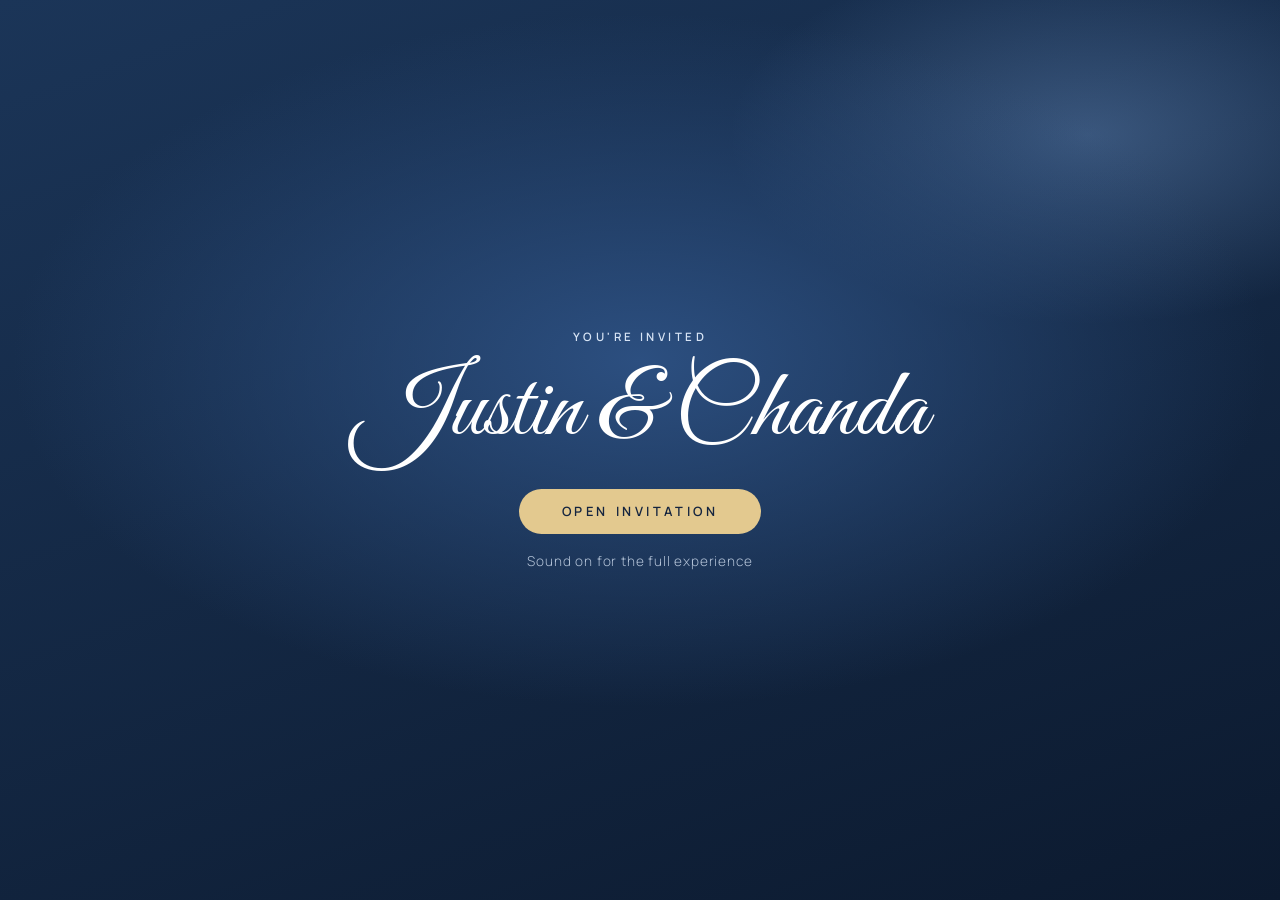
<file: index.html>
<!DOCTYPE html>
<html lang="en">
<head>
  <meta charset="utf-8">
  <meta name="viewport" content="width=device-width, initial-scale=1, viewport-fit=cover">
  <meta name="theme-color" content="#14243f">
  <title>Justin &amp; Chanda | Wedding Invitation</title>
  <link rel="preconnect" href="https://fonts.googleapis.com">
  <link rel="preconnect" href="https://fonts.gstatic.com" crossorigin>
  <link href="https://fonts.googleapis.com/css2?family=Fraunces:ital,opsz,wght@0,9..144,300..600;1,9..144,300..600&family=Great+Vibes&family=Manrope:wght@300..700&display=swap" rel="stylesheet">
  <link rel="stylesheet" href="style.css">
</head>
<body>
  <!-- Shared paint (gradients) used by the artwork. Must stay in the page. -->
  <svg width="0" height="0" style="position:absolute" aria-hidden="true" focusable="false">
    <defs>
      <radialGradient id="g-orb" cx=".5" cy=".5" r=".5"><stop offset="0" stop-color="#7fa9e0" stop-opacity=".5"/><stop offset="1" stop-color="#7fa9e0" stop-opacity="0"/></radialGradient>
      <linearGradient id="g-bg" x1="0" y1="0" x2="1" y2="1"><stop offset="0" stop-color="#1f3d66"/><stop offset=".55" stop-color="#14263f"/><stop offset="1" stop-color="#0c1a2f"/></linearGradient>
    </defs>
  </svg>

  <!-- Top bar: Menu, page progress, pause -->
  <header id="bar">
    <button id="menu-btn" type="button" aria-haspopup="dialog">Menu</button>
    <nav id="progress" aria-label="Pages"></nav>
    <div class="right">
      <button id="music" type="button" aria-label="Mute music" aria-pressed="false" hidden>
        <svg class="i-on" viewBox="0 0 16 16" aria-hidden="true"><path d="M2 6h2.6L8 3v10L4.6 10H2z"/><path d="M10.4 5.6a3.5 3.5 0 0 1 0 4.8M12.2 3.8a6 6 0 0 1 0 8.4" fill="none" stroke="currentColor" stroke-width="1.4" stroke-linecap="round"/></svg>
        <svg class="i-off" viewBox="0 0 16 16" aria-hidden="true"><path d="M2 6h2.6L8 3v10L4.6 10H2z"/><path d="M10.6 6l3.4 4M14 6l-3.4 4" fill="none" stroke="currentColor" stroke-width="1.4" stroke-linecap="round"/></svg>
      </button>
      <button id="toggle" type="button" aria-label="Pause slideshow" aria-pressed="false">
      <svg class="i-pause" viewBox="0 0 16 16" aria-hidden="true"><rect x="3" y="2" width="3.5" height="12" rx="1"/><rect x="9.5" y="2" width="3.5" height="12" rx="1"/></svg>
      <svg class="i-play" viewBox="0 0 16 16" aria-hidden="true"><path d="M4 2.2v11.6a.8.8 0 0 0 1.2.7l9-5.8a.8.8 0 0 0 0-1.4l-9-5.8A.8.8 0 0 0 4 2.2z"/></svg>
    </button>
    </div>
  </header>

  <main id="deck">
    <!--
      Every page is a split scene: an art panel (drawn by script.js, no photos) next to a cream panel with flowers.
      Per page (all optional):
        data-art       the artwork on the dark panel: plain, rings, orbs or sprigs
        data-title     the name shown in the Menu
        data-duration  seconds on this page (default is in config.js, 0 = wait until the guest moves on)
        class "rev"    puts the art panel on the right instead of the left (on wide screens)
        class "grow"   on a wrapper: the words inside slowly grow for as long as the page is shown
      The wedding date, countdown and (optional) venue are at the top of script.js. Colours and fonts are at the top of style.css.
    -->

    <!-- 1. Cover -->
    <section class="slide cover" data-art="plain" data-title="Welcome" data-duration="10">
      <div class="art"><div class="arch"><div class="text">
        <p class="reveal eyebrow">Wedding invitation</p>
      </div></div></div>
      <div class="paper"><div class="content">
        <h1 class="reveal names">Justin &amp; Chanda</h1>
        <p class="reveal tagline">We're getting married!</p>
        <p class="reveal date">Saturday &middot; 5 December 2026</p>
        <div class="reveal countdown" id="countdown" aria-live="off"></div>
      </div></div>
    </section>

    <!-- 2. Song of Solomon -->
    <section class="slide rev" data-art="plain" data-title="Song of Solomon" data-duration="12">
      <div class="art"><div class="text">
        <p class="reveal script big">Love</p>
      </div></div>
      <div class="paper"><div class="content">
        <div class="grow" style="--zoom:1.18">
          <p class="reveal verse">I found him whom my soul loveth: I held him, and would not let him go.</p>
          <p class="reveal cite">Song of Solomon 3:4</p>
        </div>
      </div></div>
    </section>

    <!-- 3. The message -->
    <section class="slide" data-art="rings" data-title="Our invitation" data-duration="10">
      <div class="art"><div class="text">
        <h2 class="reveal names">Justin &amp; Chanda</h2>
      </div></div>
      <div class="paper"><div class="content">
        <p class="reveal message">Together with their families, warmly invite you to celebrate with them as they honor their love and begin their journey as one.</p>
      </div></div>
    </section>

    <!-- 4. The date: December 2026 calendar (built by script.js) with a throbbing ring round the 5th -->
    <section class="slide rev" data-art="orbs" data-title="The date" data-duration="12">
      <div class="art"><div class="text">
        <p class="reveal outline-num">05</p>
        <p class="reveal script">December 2026</p>
      </div></div>
      <div class="paper"><div class="content">
        <div id="cal" class="reveal calendar"></div>
        <p class="reveal date">Saturday, December 5, 2026</p>
      </div></div>
    </section>

    <!-- 5. Gifts: the padlock photo fills the top (or left) panel -->
    <section class="slide photo-slide" data-art="none" data-title="Gifts" data-duration="10">
      <div class="art">
        <figure class="photo" style="--bg:url(images/lock.jpeg); --pos:50% 72%; --pos-p:50% 80%">
          <img src="images/lock.jpeg" alt="A blue padlock engraved with Justin and Chanda, 05-12-26, God is Love, with their rings resting on it">
        </figure>
      </div>
      <div class="paper"><div class="content">
        <svg class="reveal gift" viewBox="0 0 64 64" fill="none" stroke="currentColor" stroke-width="1.8" stroke-linecap="round" stroke-linejoin="round" aria-hidden="true">
          <rect x="8" y="23" width="48" height="10" rx="1.5"/>
          <rect x="11" y="33" width="42" height="23" rx="1.5"/>
          <path d="M29 23v33M35 23v33" />
          <rect x="29" y="23" width="6" height="33" fill="currentColor" fill-opacity=".22" stroke="none"/>
          <path d="M32 23C26 9 11 10 17 21c1.5 2.5 9 2.5 15 2zM32 23c6-14 21-13 15-2-1.5 2.5-9 2.5-15 2z"/>
          <circle cx="32" cy="23" r="2.2" fill="currentColor" stroke="none"/>
        </svg>
        <p class="reveal gift-text">Monetary gifts are welcome to help set up our home.</p>
      </div></div>
    </section>

    <!-- 6. Mark 10:9: the rings photo already carries the verse. On a phone it fills the whole screen;
         on a wide screen it takes the left half and "J & C" sits beside it. -->
    <section class="slide rev photo-slide full" data-art="none" data-title="Mark 10:9" data-duration="12">
      <div class="art">
        <figure class="photo" style="--bg:url(images/rings.jpeg); --pos:50% 32%; --pos-p:50% 50%">
          <img src="images/rings.jpeg" alt="Two gold wedding rings on pale blue satin. Mark 10:9: What therefore God hath joined together, let not man put asunder.">
        </figure>
      </div>
      <div class="paper"><div class="content">
        <p class="reveal eyebrow">Justin &amp; Chanda</p>
        <p class="reveal script">J &amp; C</p>
        <p class="reveal date">5 &middot; 12 &middot; 2026</p>
      </div></div>
    </section>

    <!-- 7. RSVP (duration 0: the page waits while guests fill in the form) -->
    <section class="slide rsvp" data-art="sprigs" data-title="RSVP" data-duration="0">
      <div class="art"><div class="text">
        <p class="reveal eyebrow">Kindly reply</p>
        <p class="reveal script big">Will you join us?</p>
      </div></div>
      <div class="paper"><div class="content">
        <h2 class="reveal">RSVP</h2>
        <form id="rsvp" class="reveal">
          <input name="name" placeholder="Your full name" required maxlength="100" pattern=".*\S.*" title="Please enter your name" autocomplete="name">
          <select name="attending" required>
            <option value="" disabled selected>Can you make it?</option>
            <option value="yes">Yes, with pleasure</option>
            <option value="no">Sorry, I can't</option>
          </select>
          <textarea name="note" rows="2" placeholder="Add a note (optional)"></textarea>
          <button type="submit" class="btn solid">Send my reply</button>
          <p id="rsvp-status" role="status"></p>
        </form>
      </div></div>
    </section>
  </main>

  <!-- Opening screen: only shown when the browser blocks music from starting by itself (see script.js) -->
  <div id="gate" hidden>
    <div class="gate-inner">
      <p class="eyebrow">You're invited</p>
      <p class="gate-names">Justin &amp; Chanda</p>
      <button id="gate-open" type="button">Open invitation</button>
      <p class="gate-hint">Sound on for the full experience</p>
    </div>
  </div>

  <dialog id="menu" aria-label="Pages">
    <button id="menu-close" type="button" aria-label="Close menu">Close</button>
    <ol id="menu-list"></ol>
  </dialog>

  <dialog id="thanks" aria-labelledby="thanks-title">
    <h2 id="thanks-title">Reply received</h2>
    <p id="thanks-msg"></p>
    <button id="thanks-close" type="button" autofocus>Close</button>
  </dialog>

  <audio id="music-player" preload="auto"></audio>

  <script src="config.js"></script>
  <script src="script.js"></script>
</body>
</html>
</file>
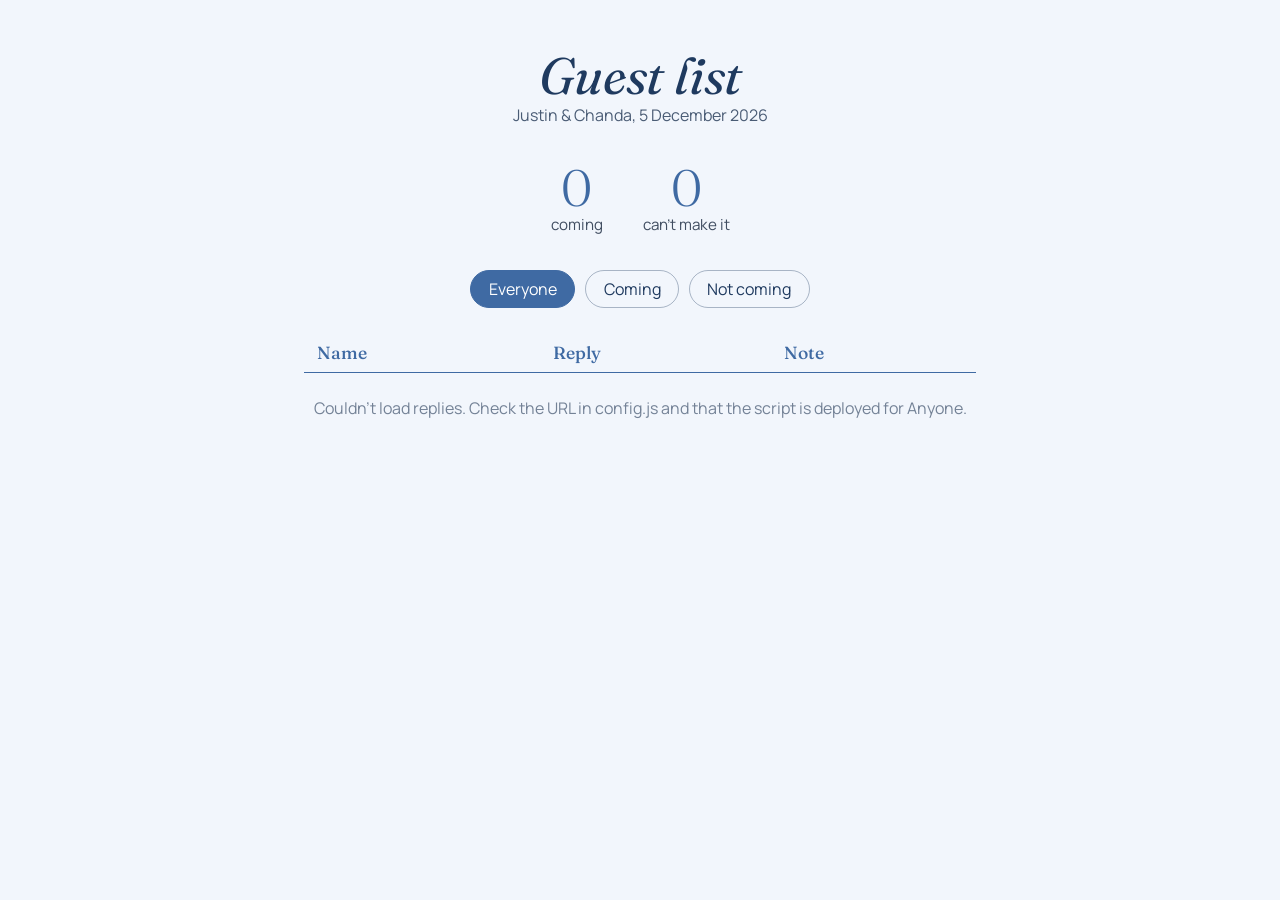
<file: guests.html>
<!DOCTYPE html>
<html lang="en">
<head>
  <meta charset="utf-8">
  <meta name="viewport" content="width=device-width, initial-scale=1">
  <title>Guest list | Justin &amp; Chanda</title>
  <link rel="preconnect" href="https://fonts.googleapis.com">
  <link rel="preconnect" href="https://fonts.gstatic.com" crossorigin>
  <link href="https://fonts.googleapis.com/css2?family=Fraunces:ital,opsz,wght@0,9..144,300..600;1,9..144,300..600&family=Manrope:wght@300..700&display=swap" rel="stylesheet">
  <link rel="stylesheet" href="style.css">
  <style>
    html, body { height: auto; min-height: 100%; }
    body { background: var(--paper); overflow: auto; padding: 3rem 1.2rem 4rem; }
    h1 { font: italic 400 clamp(2.2rem, 8vw, 3.2rem)/1.1 var(--serif); color: var(--brown); }
    p { color: #4a5c75; }
    .wrap { max-width: 42rem; margin: 0 auto; text-align: center; }
    .stats { display: flex; justify-content: center; gap: 2.5rem; margin: 2.2rem 0; flex-wrap: wrap; }
    .stat b { display: block; font: 300 3.2rem/1 var(--serif); color: var(--terra); }
    .stat span { font-size: .95rem; opacity: .8; }
    .tabs { display: flex; justify-content: center; gap: .6rem; margin-bottom: 1.5rem; }
    .tabs button { padding: .45rem 1.1rem; font: inherit; color: var(--brown); background: transparent; border: 1px solid rgba(31,58,95,.35); border-radius: 999px; cursor: pointer; }
    .tabs button.on { background: var(--terra); color: #fff; border-color: var(--terra); }
    table { width: 100%; border-collapse: collapse; text-align: left; }
    th { font: 500 1.1rem var(--serif); color: var(--terra); padding: .6rem .8rem; border-bottom: 1px solid var(--terra); }
    td { padding: .8rem; border-bottom: 1px solid rgba(31,58,95,.15); color: var(--ink); }
    td.n { text-align: center; }
    td.note { white-space: pre-wrap; overflow-wrap: anywhere; }
    .pill { display: inline-block; padding: .15rem .8rem; font-size: .9rem; border-radius: 99px; border: 1px solid; }
    .pill.yes { color: #4f7a43; border-color: #4f7a43; }
    .pill.no { color: #a84b2c; border-color: #a84b2c; }
    #msg { margin-top: 1.5rem; opacity: .75; }
  </style>
</head>
<body>
  <div class="wrap">
    <h1>Guest list</h1>
    <p>Justin &amp; Chanda, 5 December 2026</p>

    <div class="stats">
      <div class="stat"><b id="s-yes">0</b><span>coming</span></div>
      <div class="stat"><b id="s-no">0</b><span>can't make it</span></div>
    </div>

    <div class="tabs" id="tabs">
      <button data-f="all" class="on">Everyone</button>
      <button data-f="yes">Coming</button>
      <button data-f="no">Not coming</button>
    </div>

    <table>
      <thead><tr><th>Name</th><th>Reply</th><th>Note</th></tr></thead>
      <tbody id="rows"></tbody>
    </table>
    <p id="msg">Loading replies…</p>
  </div>

  <script src="config.js"></script>
  <script>
    let guests = [], filter = "all";
    const $ = id => document.getElementById(id);

    async function load() {
      if (!CONFIG.rsvpEndpoint) { $("msg").textContent = "Add your Apps Script URL to config.js to see replies."; return; }
      try {
        const res = await fetch(CONFIG.rsvpEndpoint);
        guests = await res.json();
        $("msg").textContent = guests.length ? "" : "No replies yet.";
        render();
      } catch (e) {
        $("msg").textContent = "Couldn't load replies. Check the URL in config.js and that the script is deployed for Anyone.";
      }
    }

    function render() {
      const yes = guests.filter(g => g.attending === "yes");
      $("s-yes").textContent = yes.length;
      $("s-no").textContent = guests.length - yes.length;

      const body = $("rows");
      body.replaceChildren();
      guests.filter(g => filter === "all" || g.attending === filter).forEach(g => {
        const tr = body.insertRow();
        tr.insertCell().textContent = g.name; // textContent keeps names from injecting HTML
        const pill = document.createElement("span");
        pill.className = "pill " + (g.attending === "yes" ? "yes" : "no");
        pill.textContent = g.attending === "yes" ? "Coming" : "Can't make it";
        tr.insertCell().append(pill);
        const note = tr.insertCell();
        note.className = "note";
        note.textContent = g.note || "";
      });
    }

    $("tabs").addEventListener("click", e => {
      if (!e.target.dataset.f) return;
      filter = e.target.dataset.f;
      [...$("tabs").children].forEach(b => b.classList.toggle("on", b === e.target));
      render();
    });

    load();
    setInterval(load, 60000); // refresh every minute
  </script>
</body>
</html>
</file>
<file: style.css>
/* ===== Look of the whole site: change colours and fonts here ===== */
:root {
  --ink: #14233a;          /* darkest navy (text on the light panel) */
  --brown: #1f3a5f;        /* headings (name kept from the old theme) */
  --paper: #f2f6fc;        /* light panel */
  --terra: #3f6aa3;        /* accent blue: buttons, script lines */
  --terra-d: #2f5688;
  --gold: #9a7430;         /* small caps labels, echoing the gold rings */
  --sand: #d7e4f5;         /* light text on the dark panel */
  --script: "Great Vibes", "Snell Roundhand", cursive;
  --serif: "Fraunces", Georgia, "Times New Roman", serif;
  --sans: "Manrope", system-ui, -apple-system, "Segoe UI", sans-serif;
  --ease: cubic-bezier(.16, 1, .3, 1);
  --pad: clamp(1.4rem, 5vw, 3.2rem);
}

* { box-sizing: border-box; margin: 0; }
html, body { height: 100%; }
body {
  background: var(--ink);
  color: var(--ink);
  font-family: var(--sans);
  overflow: hidden;
  -webkit-font-smoothing: antialiased;
}
button, input, select, textarea { font: inherit; color: inherit; }

/* ===== Pages ===== */
#deck { position: fixed; inset: 0; }
.slide {
  position: absolute; inset: 0;
  display: grid;
  grid-template-columns: 1fr 1fr;
  opacity: 0; visibility: hidden; pointer-events: none;
  transition: opacity .55s ease, visibility 0s .55s;
}
.slide.active { opacity: 1; visibility: visible; pointer-events: auto; transition: opacity .3s ease; z-index: 2; }
.slide.leaving { visibility: visible; z-index: 1; }
.slide.rev .art { order: 2; }

/* All animation rules use :is(.active, .leaving) so a page that is fading out keeps its final look */

/* ===== Art panel (dark brown, drawn in SVG by script.js) ===== */
.art {
  position: relative; overflow: hidden;
  container-type: size;
  background: #14243f;
  display: grid; place-items: center;
}
.art > svg.artsvg { position: absolute; inset: 0; width: 100%; height: 100%; }
.art .text { position: relative; z-index: 1; text-align: center; color: #eef4fc; padding: 6cqh 8cqw; max-width: 100%; }

.slide:is(.active, .leaving) .art { animation: art-in 1.2s var(--ease) both; }
.slide:not(.rev) .art { --from: inset(0 100% 0 0); }
.slide.rev .art { --from: inset(0 0 0 100%); }
@keyframes art-in { from { clip-path: var(--from); } to { clip-path: inset(0); } }

.ln { stroke-dasharray: 1; stroke-dashoffset: 1; }
.slide:is(.active, .leaving) .ln { animation: draw 2.4s var(--ease) both; animation-delay: calc(.3s + var(--k, 0) * .12s); }
@keyframes draw { to { stroke-dashoffset: 0; } }
.orb { animation: drift 14s ease-in-out infinite alternate; }
.orb:nth-of-type(2n) { animation-duration: 18s; animation-direction: alternate-reverse; }
@keyframes drift { from { transform: translate(-18px, 10px); } to { transform: translate(24px, -16px); } }

.art .names { font: 400 min(16cqw, 20cqh, 6.4rem)/.98 var(--script); color: #fff; margin: .15em 0 .1em; }
.art .tagline { font: italic 300 clamp(1rem, min(5cqw, 6cqh), 1.6rem)/1.3 var(--serif); color: var(--sand); }
.art .script { font: 400 min(11cqw, 14cqh, 4.4rem)/1.1 var(--script); color: #fff; }
.art .script.big { font-size: min(18cqw, 22cqh, 7rem); }
.art .eyebrow { color: var(--sand); font-size: clamp(.62rem, 2.4cqw, .8rem); }
.art .outline-num {
  font: 300 min(46cqw, 52cqh, 17rem)/.9 var(--serif);
  color: transparent; -webkit-text-stroke: 1.5px rgba(238, 244, 252, .75);
  letter-spacing: -.02em;
}

/* ===== Cream panel ===== */
.paper {
  position: relative; overflow: hidden;
  background: radial-gradient(120% 80% at 50% 0%, #ffffff, transparent 60%), var(--paper);
  display: grid; place-items: center;
  container-type: size;
}
.slide:is(.active, .leaving) .paper { animation: paper-in 1s .15s var(--ease) both; }
@keyframes paper-in { from { opacity: 0; translate: 0 14px; } to { opacity: 1; translate: 0 0; } }

.content {
  position: relative; z-index: 2;
  width: min(100%, 31rem);
  padding: var(--pad);
  text-align: center;
  display: flex; flex-direction: column; align-items: center; gap: .9rem;
}
.content > * { max-width: 100%; }

.eyebrow {
  font: 600 .72rem/1.4 var(--sans);
  letter-spacing: .3em; text-transform: uppercase;
  color: var(--gold);
}
h2 { font: italic 400 clamp(2rem, 8cqw, 3.2rem)/1.08 var(--serif); color: var(--brown); letter-spacing: -.01em; }
.content p { font: 400 1.02rem/1.65 var(--sans); color: #4a5c75; }
.content .eyebrow { font: 600 .72rem/1.4 var(--sans); color: var(--gold); }
.script { font: 400 clamp(1.9rem, 8cqw, 2.8rem)/1.1 var(--script); color: var(--terra); }
.content .script { font-size: clamp(1.9rem, 9cqw, 2.9rem); color: var(--terra); }
.content .date { font: 500 .95rem/1.4 var(--sans); letter-spacing: .18em; text-transform: uppercase; color: var(--ink); }

/* Flowers (the photos she sent, cut out; script.js adds them to every light panel) */
.fl { position: absolute; z-index: 1; pointer-events: none; height: auto; user-select: none; opacity: 0; }
.fl-tr { top: 0; right: 0; width: min(50%, 44cqh); transform-origin: 100% 0; }
.fl-bl { bottom: 0; left: 0; width: min(46%, 40cqh); transform-origin: 0 100%; }
.fl-bl.fl-peony { left: -8%; bottom: -8%; width: min(36%, 31cqh); }
.slide:is(.active, .leaving) .fl { animation: bloom-in 1.5s var(--ease) .35s both, sway 9s ease-in-out 2s infinite alternate; }
.slide:is(.active, .leaving) .fl-bl { animation-delay: .6s, 2.3s; }
@keyframes bloom-in { from { opacity: 0; scale: .8; } to { opacity: 1; scale: 1; } }
@keyframes sway { from { rotate: -1.2deg; } to { rotate: 1.4deg; } }

/* ===== Words arriving ===== */
.reveal { opacity: 0; }
.slide:is(.active, .leaving) .reveal { animation: fade-up 1s var(--ease) both; animation-delay: calc(.5s + var(--i, 0) * .16s); }
@keyframes fade-up { from { opacity: 0; translate: 0 22px; } to { opacity: 1; translate: 0 0; } }
.split .w { display: inline-block; overflow: hidden; vertical-align: top; padding: .22em .1em; margin: -.22em -.1em; }
.split .w > span { display: inline-block; transform: translateY(115%); }
.slide:is(.active, .leaving) .split .w > span {
  animation: word-up 1.1s var(--ease) both;
  animation-delay: calc(.5s + var(--i, 0) * .16s + var(--w, 0) * .07s);
}
@keyframes word-up { to { transform: none; } }

/* Verse pages: the words grow slowly for as long as the page is shown */
.grow { display: flex; flex-direction: column; gap: 1rem; align-items: center; scale: var(--zoom, 1.18); }
.slide:is(.active, .leaving) .grow { animation: grow var(--dur, 12s) linear both; }
@keyframes grow { from { scale: 1; } to { scale: var(--zoom, 1.18); } }
.content .verse { font: italic 400 clamp(1.5rem, 6.5cqw, 2.3rem)/1.35 var(--serif); color: var(--brown); }
.content .cite { font: 600 .72rem/1.4 var(--sans); letter-spacing: .3em; text-transform: uppercase; color: var(--gold); }

/* ===== Cover: countdown + RSVP button ===== */
.countdown { display: grid; grid-template-columns: repeat(4, 1fr); gap: .5rem; width: min(100%, 22rem); margin: .4rem 0; }
.countdown div { padding: .55rem 0 .5rem; border-top: 1px solid rgba(31, 58, 95, .22); }
.countdown b { display: block; font: 400 clamp(1.7rem, 7cqw, 2.3rem)/1.1 var(--serif); color: var(--ink); font-variant-numeric: tabular-nums; }
.countdown span { font: 600 .62rem/1 var(--sans); letter-spacing: .22em; text-transform: uppercase; color: var(--gold); }
.countdown .countdown-msg { grid-column: 1 / -1; font: italic 400 1.5rem/1.3 var(--serif); color: var(--brown); border: 0; }

.btn {
  padding: .8rem 2.6rem; border-radius: 999px; cursor: pointer;
  font: 600 .8rem/1 var(--sans); letter-spacing: .28em; text-transform: uppercase;
  color: var(--terra-d); background: transparent; border: 1.5px solid var(--terra);
  transition: background .25s, color .25s, transform .25s;
}
.btn:hover, .btn:focus-visible { background: var(--terra); color: #fff; transform: translateY(-1px); }
.btn.solid { background: var(--terra); color: #fff; margin-top: .3rem; }
.btn.solid:hover, .btn.solid:focus-visible { background: var(--terra-d); }
.btn:disabled { opacity: .6; cursor: wait; }
:focus-visible { outline: 2px solid var(--terra); outline-offset: 3px; }

/* ===== Calendar ===== */
.calendar { width: min(100%, 21rem); }
.content .cal-title { font: italic 400 1.5rem/1.2 var(--serif); color: var(--brown); margin-bottom: .5rem; }
.calendar table { width: 100%; border-collapse: collapse; table-layout: fixed; }
.calendar th { font: 600 .68rem/1 var(--sans); letter-spacing: .1em; color: var(--gold); padding: .4rem 0 .5rem; }
.calendar td { padding: 2px; text-align: center; }
.day {
  position: relative; display: grid; place-items: center;
  aspect-ratio: 1; width: 100%; max-width: 2.6rem; margin: 0 auto;
  font: 400 1rem/1 var(--serif); color: var(--ink); border-radius: 50%;
}
.day.wedding { background: var(--terra); color: #fff; font-weight: 600; }
.day.wedding::before, .day.wedding::after {
  content: ""; position: absolute; inset: -4px; border-radius: 50%;
  border: 2px solid var(--terra); opacity: 0;
}
.slide:is(.active, .leaving) .day.wedding::before { animation: throb 1.8s ease-out 1.4s infinite; }
.slide:is(.active, .leaving) .day.wedding::after { animation: throb 1.8s ease-out 2.3s infinite; }
@keyframes throb { 0% { transform: scale(.9); opacity: .9; } 100% { transform: scale(2); opacity: 0; } }

/* ===== Gifts ===== */
.gift { width: clamp(3.6rem, 16cqw, 5.2rem); color: #b08a3e; }
.content p.gift-text { font: italic 400 clamp(1.5rem, 6.5cqw, 2.2rem)/1.35 var(--serif); color: var(--brown); max-width: 24rem; }

/* ===== RSVP form ===== */
#rsvp { width: min(100%, 24rem); display: flex; flex-direction: column; gap: .7rem; text-align: left; }
#rsvp input, #rsvp select, #rsvp textarea {
  width: 100%; padding: .85rem 1rem; border-radius: 12px;
  background: rgba(31, 58, 95, .06); border: 1px solid rgba(31, 58, 95, .2);
  font-size: 1rem; color: var(--ink);
}
#rsvp textarea { resize: none; }
#rsvp ::placeholder { color: rgba(31, 58, 95, .55); }
#rsvp input:focus, #rsvp select:focus, #rsvp textarea:focus { outline: none; border-color: var(--terra); background: #fff; }
#rsvp .btn { align-self: center; }
#rsvp-status { font-size: .9rem; text-align: center; color: var(--terra-d); min-height: 1.2em; }
.content #rsvp-status { font-size: .9rem; line-height: 1.4; color: var(--terra-d); }

/* ===== Top bar ===== */
#bar {
  position: fixed; z-index: 10; top: max(10px, env(safe-area-inset-top)); left: 12px; right: 12px;
  display: flex; align-items: center; gap: 10px; pointer-events: none;
}
#bar > * { pointer-events: auto; }
#menu-btn, #toggle, #music, #progress {
  background: rgba(12, 24, 44, .72); color: #eef4fc;
  -webkit-backdrop-filter: blur(8px); backdrop-filter: blur(8px);
  border: 1px solid rgba(238, 244, 252, .18);
}
#menu-btn { padding: .55rem 1.1rem; border-radius: 999px; font: 600 .78rem/1 var(--sans); letter-spacing: .08em; cursor: pointer; }
#toggle { width: 2.3rem; height: 2.3rem; border-radius: 50%; display: grid; place-items: center; cursor: pointer; flex: none; }
#bar .right { margin-left: auto; display: flex; gap: 10px; }
#music { width: 2.3rem; height: 2.3rem; border-radius: 50%; display: grid; place-items: center; cursor: pointer; flex: none; }
#music[hidden] { display: none; }
#music svg { width: 14px; height: 14px; fill: currentColor; }
#music .i-off, body.music-off #music .i-on { display: none; }
body.music-off #music .i-off { display: block; }
#toggle svg { width: 12px; height: 12px; fill: currentColor; }
#toggle .i-play, body.paused #toggle .i-pause { display: none; }
body.paused #toggle .i-play { display: block; }

#progress { position: absolute; left: 50%; translate: -50% 0; display: flex; gap: 5px; padding: .35rem .8rem; border-radius: 999px; width: min(15rem, 38vw); }
.seg { flex: 1; height: 14px; padding: 5px 0; background: none; border: 0; cursor: pointer; }
.seg b { display: block; height: 3px; border-radius: 3px; background: rgba(238, 244, 252, .28); overflow: hidden; }
.seg i { display: block; height: 100%; width: 0; background: #e6c98a; }
.seg.done i { width: 100%; }
.seg i.run { animation: fill linear forwards; }
@keyframes fill { to { width: 100%; } }
body.paused .seg i.run, body.paused .slide *, body.paused .slide *::before, body.paused .slide *::after { animation-play-state: paused !important; }

/* ===== Menu + pop-up ===== */
dialog { border: 0; padding: 0; color: var(--ink); }
dialog::backdrop { background: rgba(8, 16, 30, .7); -webkit-backdrop-filter: blur(4px); backdrop-filter: blur(4px); }
#menu { margin: 0; width: 100%; max-width: none; height: 100%; max-height: none; background: #14243f; color: #eef4fc; }
#menu[open] { display: grid; place-content: center; animation: menu-in .5s var(--ease); }
@keyframes menu-in { from { clip-path: inset(0 0 100% 0); } to { clip-path: inset(0); } }
#menu-close { position: absolute; top: 12px; left: 12px; padding: .55rem 1.1rem; border-radius: 999px; background: transparent; color: #eef4fc; border: 1px solid rgba(238, 244, 252, .4); cursor: pointer; font: 600 .78rem/1 var(--sans); letter-spacing: .08em; }
#menu-list { list-style: none; padding: 0; display: grid; gap: .2rem; counter-reset: m; }
#menu-list button { display: flex; gap: 1.1rem; align-items: baseline; width: 100%; padding: .35rem .5rem; background: none; border: 0; color: inherit; cursor: pointer; text-align: left; font: italic 400 clamp(1.6rem, 6vw, 2.6rem)/1.2 var(--serif); opacity: .8; transition: opacity .2s, translate .3s var(--ease); }
#menu-list button::before { counter-increment: m; content: counter(m, decimal-leading-zero); font: 600 .72rem/1 var(--sans); letter-spacing: .2em; color: #e6c98a; }
#menu-list button:hover, #menu-list button:focus-visible { opacity: 1; translate: 8px 0; }

#thanks { margin: auto; width: min(92vw, 25rem); padding: 2.2rem 1.8rem; border-radius: 20px; background: var(--paper); text-align: center; box-shadow: 0 30px 80px rgba(0, 0, 0, .45); }
#thanks[open] { animation: pop .5s var(--ease); }
@keyframes pop { from { opacity: 0; scale: .92; translate: 0 14px; } }
#thanks h2 { margin-bottom: .6rem; }
#thanks p { color: #4a5c75; line-height: 1.6; margin-bottom: 1.4rem; }
#thanks button { padding: .75rem 2.2rem; border-radius: 999px; border: 0; background: var(--terra); color: #fff; cursor: pointer; font: 600 .8rem/1 var(--sans); letter-spacing: .22em; text-transform: uppercase; }

/* ===== Phones held upright: art panel on top, cream panel below ===== */
@media (max-aspect-ratio: 1/1) {
  .slide { grid-template-columns: 1fr; grid-template-rows: var(--artH, 25%) 1fr; }
  .slide.rev .art { order: 0; }
  .slide.cover { --artH: 42%; }
  .slide.rsvp { --artH: 17%; }
  .slide:not(.rev) .art, .slide.rev .art { --from: inset(0 0 100% 0); }
  .art .text { padding-top: 56px; }
  .slide.rsvp .art .text { display: none; }
  .art .script.big, .art .script { font-size: min(14cqw, 36cqh, 4rem); }
  .art .outline-num { font-size: min(34cqw, 70cqh); }
  .fl-tr { width: min(46%, 38cqh); }
  .fl-bl { width: min(40%, 32cqh); }
  .fl-bl.fl-peony { width: min(40%, 31cqh); }
  .content { padding-bottom: 2.6rem; }
  .slide[data-art=orbs] { --artH: 28%; }
  .art .outline-num + .script { display: none; }
  .content { gap: .7rem; padding-top: 1rem; padding-bottom: 1rem; }
}
@media (max-height: 700px) and (max-aspect-ratio: 1/1) {
  .slide.cover { --artH: 38%; }
  .content p, .content .date { font-size: .92rem; }
  .countdown b { font-size: 1.55rem; }
  .day { max-width: 2.1rem; font-size: .92rem; }
  .calendar th { padding: .2rem 0 .3rem; }
  #rsvp textarea { height: 3.1rem; }
}
@media (min-aspect-ratio: 1/1) and (max-height: 520px) {
  .content { gap: .5rem; padding: 3.4rem 1.4rem 1rem; }
  .countdown b { font-size: 1.5rem; }
}

@media (prefers-reduced-motion: reduce) {
  .slide *, .slide *::before, .slide *::after { animation-duration: .01ms !important; animation-delay: 0s !important; animation-iteration-count: 1 !important; }
  .grow { scale: 1; }
}

/* ===== Photo pages (lock, rings): the photo fills the art panel ===== */
.photo { position: absolute; inset: 0; margin: 0; overflow: hidden; background: #14243f; }
.photo::before { content: ""; position: absolute; inset: -12%; background: var(--bg) center / cover; filter: blur(26px) saturate(1.1); }
.photo img { position: relative; display: block; width: 100%; height: 100%; object-fit: cover; object-position: var(--pos, 50% 50%); }
.slide:is(.active, .leaving) .photo img { animation: slow-zoom var(--dur, 12s) ease-out both; }
@keyframes slow-zoom { from { scale: 1; } to { scale: 1.06; } }
.slide.full .paper .content > * { max-width: 100%; }
.slide.full .content .script { font-size: clamp(3rem, 10cqw, 5rem); }
@media (max-aspect-ratio: 1/1) {
  .slide.photo-slide { --artH: 56%; }
  .slide.full { --artH: 100%; }
  .slide.full .paper { display: none; }
  .slide.full .photo img { object-fit: contain; }
  .slide.photo-slide .photo img { object-position: var(--pos-p, var(--pos, 50% 50%)); }
}
@media (max-height: 700px) and (max-aspect-ratio: 1/1) { .slide.photo-slide:not(.full) { --artH: 52%; } }

/* ===== Cover: names on the light panel, only "Wedding invitation" on the dark one ===== */
.slide.cover .art .eyebrow { font-size: clamp(.8rem, 3.2cqw, 1.1rem); letter-spacing: .38em; color: var(--sand); }
.content .names { font: 400 clamp(3.2rem, 15cqw, 5.4rem)/1 var(--script); color: var(--brown); margin: 0; }
.content .tagline { font: italic 300 clamp(1.15rem, 4.6cqw, 1.5rem)/1.3 var(--serif); color: var(--terra); margin-bottom: .6rem; }

/* One gold arch; "Wedding invitation" sits in the middle of it */
.art .arch {
  position: absolute; z-index: 1; inset: 14% 16% 0 16%;
  border: 1.4px solid rgba(227, 201, 143, .65); border-bottom: 0; border-radius: 999px 999px 0 0;
  display: grid; place-items: center;
  animation: arch-in 1.6s .3s var(--ease) both;
}
.slide:not(:is(.active, .leaving)) .arch { animation: none; }
@keyframes arch-in { from { clip-path: inset(100% 0 0 0); } to { clip-path: inset(0); } }
.art .arch .text { padding: 0 1rem; }
@media (max-aspect-ratio: 1/1) {
  .slide.cover { --artH: 30%; }
  .art .arch { inset: 58px 8% 0 8%; }
  .slide.cover .art .text { padding-top: 0; }
}
@media (max-height: 700px) and (max-aspect-ratio: 1/1) { .slide.cover { --artH: 28%; } .content { padding-bottom: 4.4rem; } }

/* ===== Page 3: names on the dark panel, one message on the light one ===== */
.content .message { font: italic 400 clamp(1.3rem, 5.6cqw, 1.95rem)/1.5 var(--serif); color: var(--brown); max-width: 26rem; }

/* ===== Opening screen ===== */
#gate {
  position: fixed; inset: 0; z-index: 50; display: grid; place-items: center; text-align: center;
  background: radial-gradient(70% 55% at 50% 40%, #2c4f80 0%, transparent 70%), radial-gradient(40% 30% at 85% 15%, rgba(127, 169, 224, .35), transparent 70%), linear-gradient(160deg, #1b3558, #0c1a2f);
  color: #eef4fc; transition: opacity .8s ease, visibility 0s .8s;
}
#gate[hidden] { display: none; }
#gate.gone { opacity: 0; visibility: hidden; pointer-events: none; }
.gate-inner { padding: 2rem; display: flex; flex-direction: column; align-items: center; gap: 1.1rem; animation: fade-up 1.2s var(--ease) both; }
#gate .eyebrow { color: var(--sand); }
.gate-names { font: 400 clamp(3.4rem, 16vw, 6.2rem)/1 var(--script); color: #fff; }
#gate-open { margin-top: .6rem; padding: .95rem 2.6rem; border-radius: 999px; cursor: pointer; font: 600 .8rem/1 var(--sans); letter-spacing: .28em; text-transform: uppercase; color: #eef4fc; background: transparent; border: 1.5px solid rgba(227, 201, 143, .8); transition: background .25s, color .25s; }
#gate-open:hover, #gate-open:focus-visible { background: #e3c98f; color: #14243f; outline: none; }
.gate-hint { font: 300 .85rem/1.4 var(--sans); color: var(--sand); opacity: .8; letter-spacing: .06em; }
</file>
